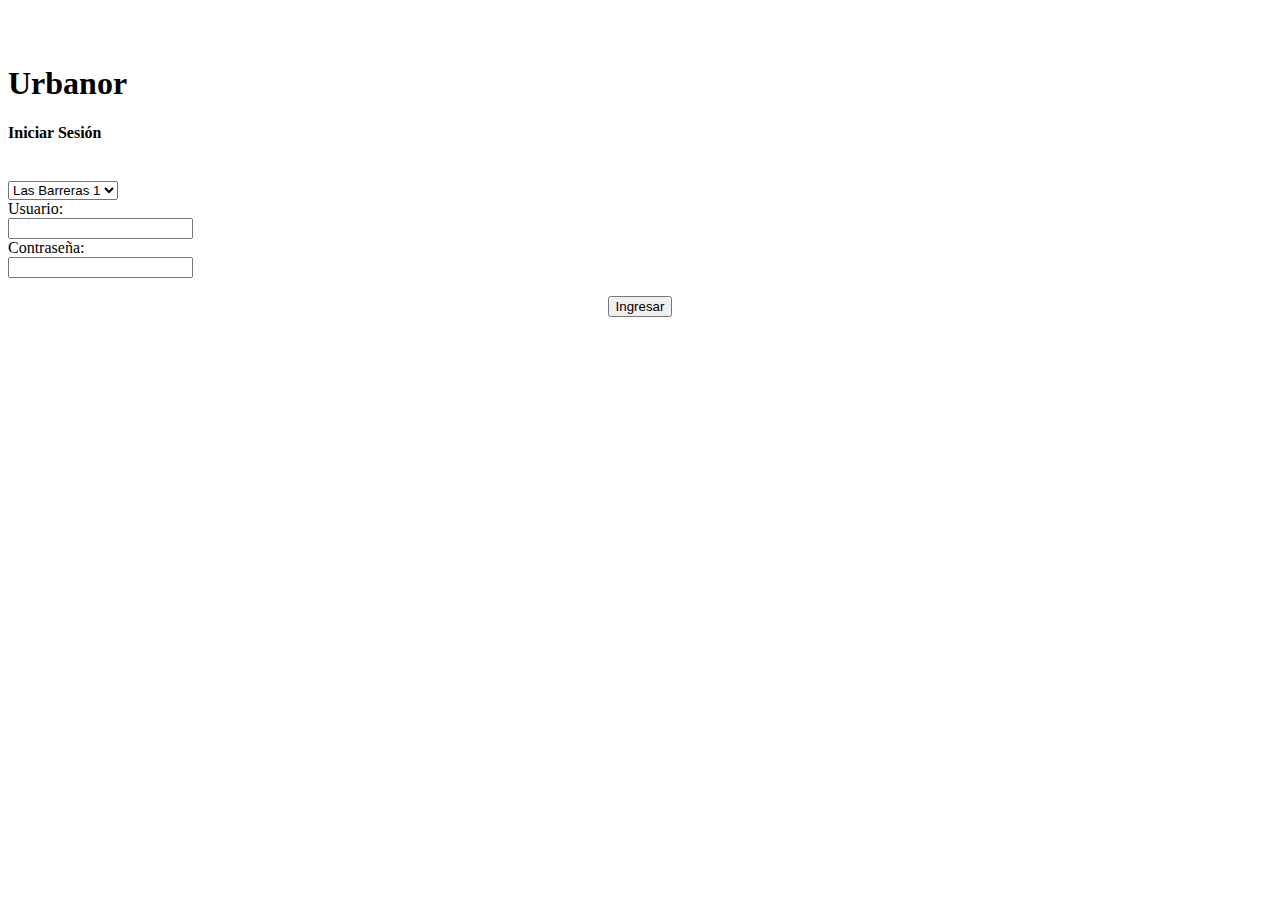
<file: public/index.html>
<!DOCTYPE html>
<html lang="en">
<head>
    <meta charset="UTF-8">
    <meta name="viewport" content="width=device-width, initial-scale=1.0">
    <title>Las Barreras</title>
</head>
<body>
    
    <script>
        window.location.href="../app/views/login"
    </script>
</body>
</html>
</file>
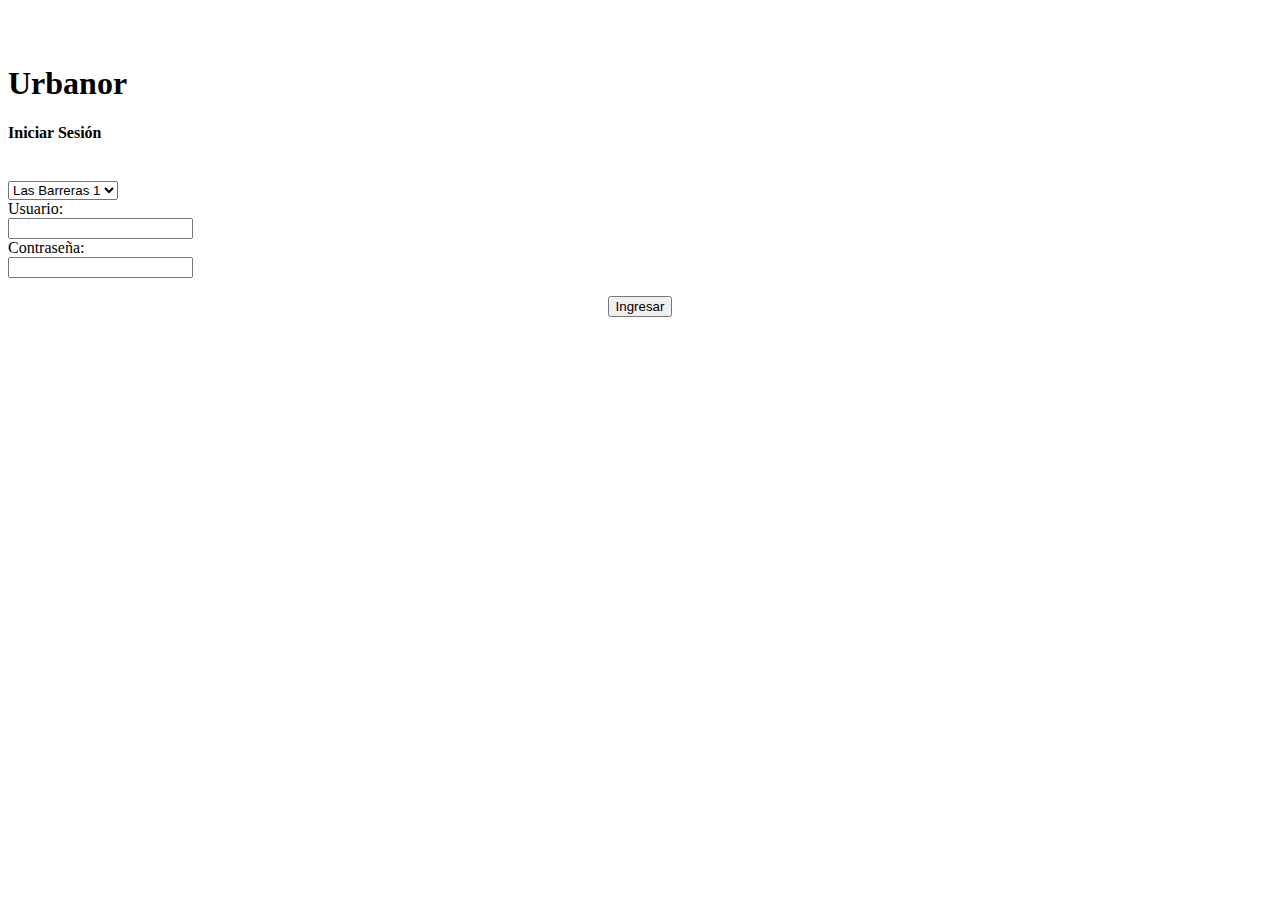
<file: app/views/login/index.html>
<!DOCTYPE html>
<html lang="es">
    <head>
        <meta charset="UTF-8">
        <meta name="viewport" content="width=device-width, initial-scale=1.0">
        <title>login</title>
        <link href="https://cdn.jsdelivr.net/npm/bootstrap@5.1.3/dist/css/bootstrap.min.css" rel="stylesheet" integrity="sha384-1BmE4kWBq78iYhFldvKuhfTAU6auU8tT94WrHftjDbrCEXSU1oBoqyl2QvZ6jIW3" crossorigin="anonymous">
        <script src="https://cdn.jsdelivr.net/npm/bootstrap@5.1.3/dist/js/bootstrap.bundle.min.js" integrity="sha384-ka7Sk0Gln4gmtz2MlQnikT1wXgYsOg+OMhuP+IlRH9sENBO0LRn5q+8nbTov4+1p" crossorigin="anonymous"></script>
        
    </head>

    <body>
        <div class="content-container" id="content-container">
            <form action="" id="formLogin">
                <div id="login" >
                    <div class="container">
                        <div id="login-row" class="row justify-content-center align-items-center">
                            <div id="login-column" class="col-md-6">
                                <div id="login-box" class="col-md-12"></div><br><br>
                                <h1 class="text-center">Urbanor</h1>
                                <h4 class="text-center">Iniciar Sesión</h4><br>
                                
                                <select class="form-select mt-3 mb-3" id="zonaSelect">
                                    <option value="las-barreras-1" selected>Las Barreras 1</option>
                                    <option value="todos-santos">Todos Santos</option>
                                    <option value="santa-ines">Santa Ines</option>
                                    <option value="las-palmeras">Las Palmeras</option>
                                    <option value="asai-norte">Asai Norte</option>
                                </select>

                                <div class="form-group">
                                    <label for="correo">Usuario:</label><br>
                                    <input type="text" name="correo" id="correo" class="form-control">
                                    <span class="text-danger" id="correoSpan"></span>
                                </div>
    
                                <div class="form-group mt-4">
                                    <label for="password">Contraseña:</label><br>
                                    <input type="password" name="password" id="password" class="form-control">
                                    <input type="hidden" name="accion" value="acceso_user">
                                    <span class="text-danger" id="passwordSpan"></span>
                                </div><br>
    
                                <div class="form-group">
                                    <center>
                                        <button type="submit" class="btn btn-success" id="btnLogin">Ingresar</button> 
                                    </center>
                                </div>
                            </div>
                        </div>
                    </div>
                </div>
            </form>

        </div>

        <script type="module" src="index.js"></script>
    </body>
</html>
</file>
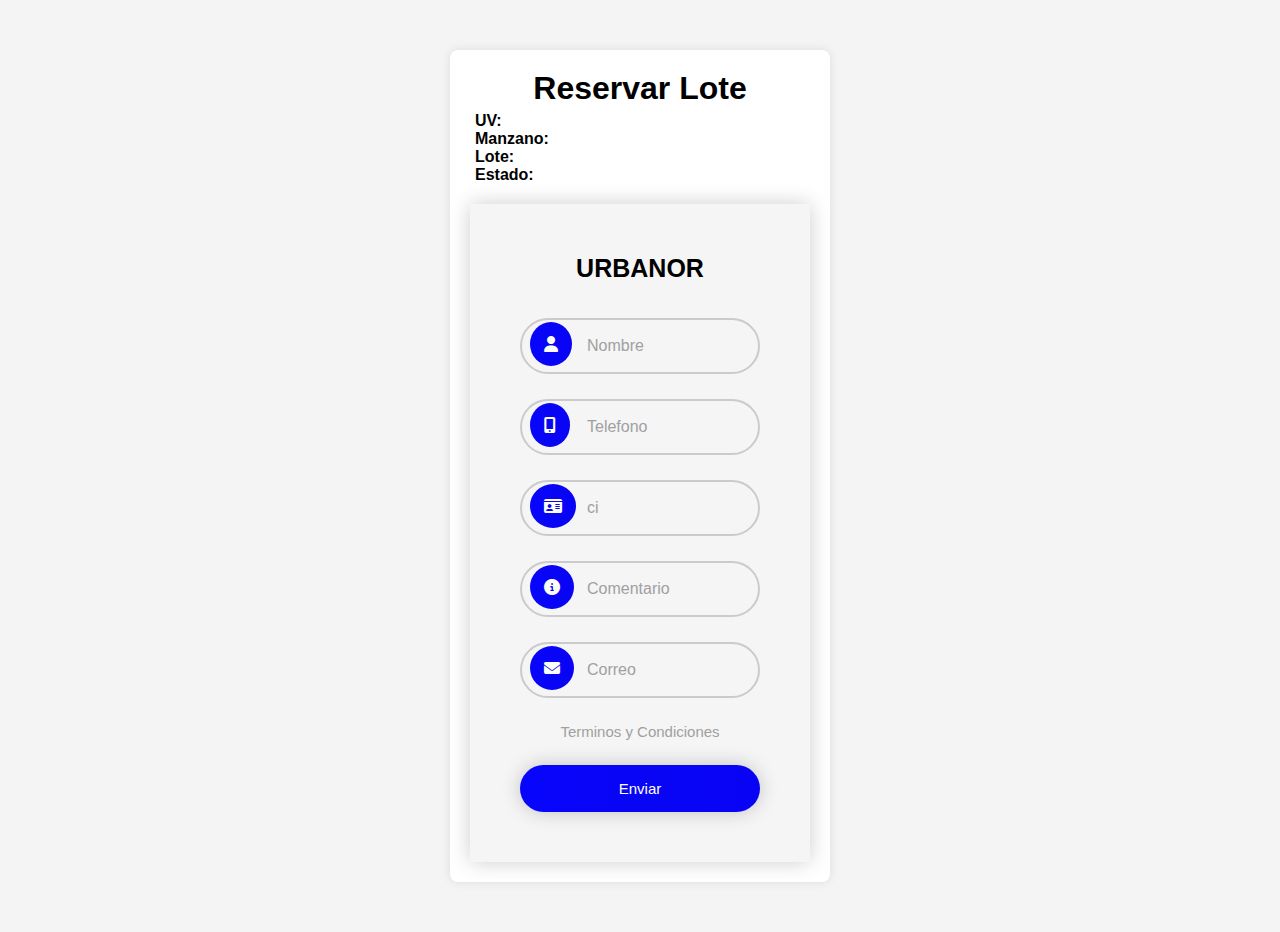
<file: app/views/reserva/crear.html>
<!DOCTYPE html>
<html lang="en">
<head>
    <meta charset="UTF-8">
    <meta name="viewport" content="width=device-width, initial-scale=1.0">
    <title>Reserva</title>
    <link rel="stylesheet" href="../../../public/assets/fontawesome/fontawesome-free-6.5.1-web/css/all.min.css">
    <link href="https://cdn.jsdelivr.net/npm/bootstrap@5.1.3/dist/css/bootstrap.min.css" rel="stylesheet" integrity="sha384-1BmE4kWBq78iYhFldvKuhfTAU6auU8tT94WrHftjDbrCEXSU1oBoqyl2QvZ6jIW3" crossorigin="anonymous">
    <script src="https://cdn.jsdelivr.net/npm/bootstrap@5.1.3/dist/js/bootstrap.bundle.min.js" integrity="sha384-ka7Sk0Gln4gmtz2MlQnikT1wXgYsOg+OMhuP+IlRH9sENBO0LRn5q+8nbTov4+1p" crossorigin="anonymous"></script>
    <link rel="stylesheet" href="../../../public/css/reserva.css">
    <style>
        body {
            font-family: Arial, sans-serif;
            margin: 0;
            padding: 0;
            background-color: #f4f4f4;
        }

        #content-container {
            max-width: 600px;
            margin: 50px auto;
            padding: 20px;
            background-color: #fff;
            border-radius: 8px;
            box-shadow: 0 0 10px rgba(0, 0, 0, 0.1);
        }

        form {
            margin-top: 20px;
        }

        h2 {
            text-align: center;
            color: #333;
        }

        /* Resto de tu estilo CSS */
    </style>
</head>
<body>
    <div class="content-container" id="content-container">
        <h1 style="text-align: center;">Reservar Lote</h1>

        <div style="margin: 5px;">
            <div> <b>UV: </b><span id="infoUV"></span> </div>
            <div> <b>Manzano: </b><span id="infoManzano"></span> </div>
            <div> <b>Lote: </b><span id="infoLote"></span> </div>
            <div> <b>Estado: </b><span id="infoEstado"></span> </div>
        </div>

        <form action="" id="formReserva">
            <h2>URBANOR</h2>
            <div class="input-group ms-4">

                <div class="input-container">
                    <span class="text-danger" id="nombreSpan"></span>
                    <input type="text"name="name" id="name" placeholder="Nombre">
                    <i class="fa-solid fa-user"></i>
                </div>
    
                <div class="input-container">
                    <span class="text-danger" id="telefonoSpan"></span>
                    <input type="tel"name="telefono" id="telefono" placeholder="Telefono">
                    <i class="fas fa-mobile-alt"></i>
                </div>
    
                <div class="input-container">
                    <span class="text-danger" id="ciSpan"></span>
                    <input type="text"name="ci" id="ci" placeholder="ci">
                    <i class="fas fa-id-card"></i>
                </div>

                <div class="input-container">
                    <input type="text"name="comentario" id="comentario" placeholder="Comentario">
                    <i class="fas fa-info-circle"></i>
                </div>
    
                <div class="input-container">
                    <input type="email"name="email" id="email" placeholder="Correo">
                    <i class="fas fa-envelope"></i>
                </div>
            </div>
            
            <div class="m-auto" id="containerButtons">
                <a href="#">Terminos y Condiciones </a>
                <button type="submit" class="btn-register" name="send" id="btnReserva">
                    Enviar
                </button>
            </div>
        </form>
        
    </div>

    <script type="module" src="crear.js"></script>
</body>
</html>
</file>
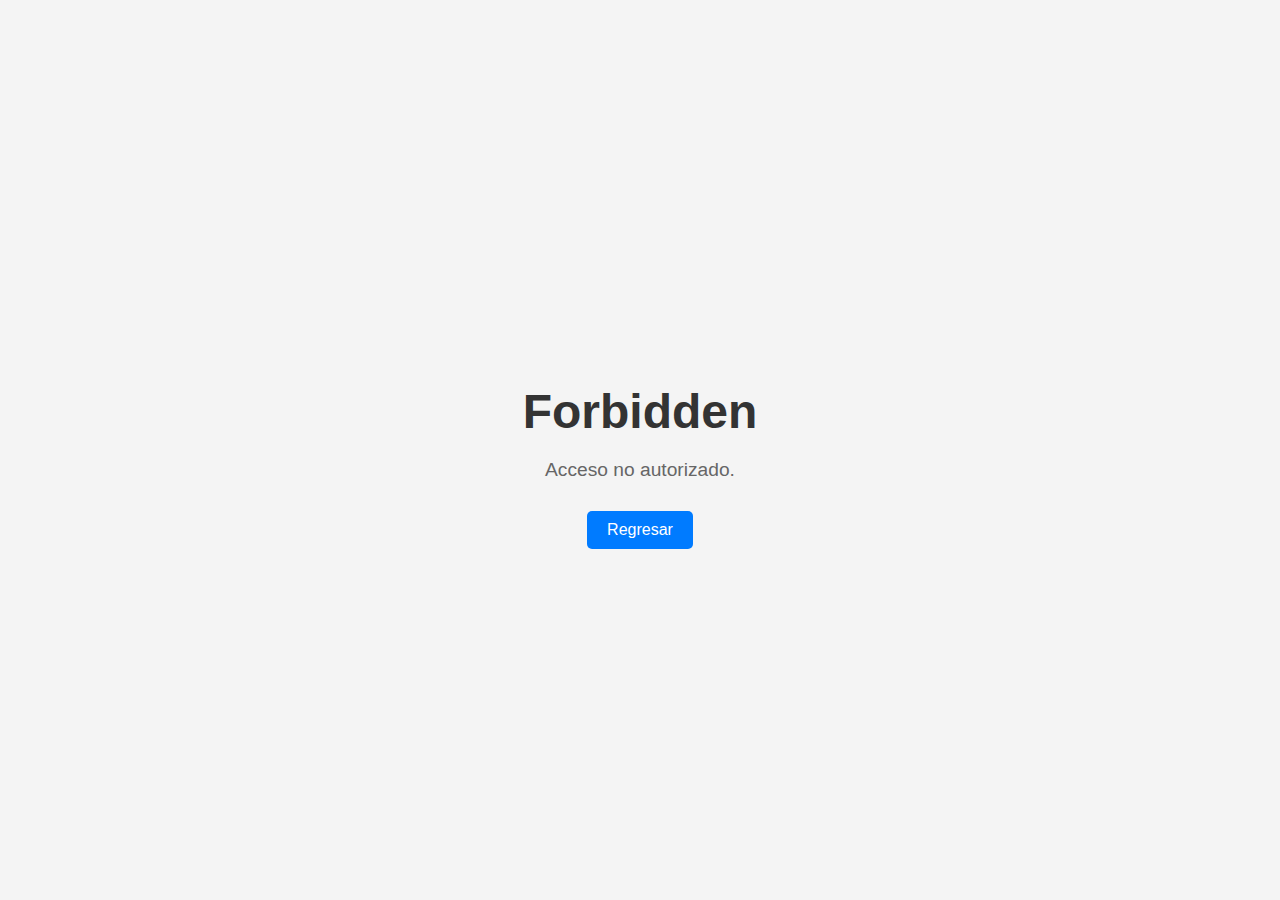
<file: app/views/shared/forbidden.html>
<!DOCTYPE html>
<html lang="en">
<head>
<meta charset="UTF-8">
<meta name="viewport" content="width=device-width, initial-scale=1.0">
<title>Forbidden</title>
<style>
    body {
        font-family: Arial, sans-serif;
        background-color: #f4f4f4;
        margin: 0;
        padding: 0;
        display: flex;
        justify-content: center;
        align-items: center;
        height: 100vh;
    }

    .container {
        text-align: center;
    }

    h1 {
        font-size: 3rem;
        color: #333;
        margin-bottom: 20px;
    }

    p {
        font-size: 1.2rem;
        color: #666;
        margin-bottom: 30px;
    }

    .button {
        display: inline-block;
        background-color: #007bff;
        color: #fff;
        padding: 10px 20px;
        border-radius: 5px;
        text-decoration: none;
        transition: background-color 0.3s ease;
    }

    .button:hover {
        background-color: #0056b3;
    }
</style>
</head>
<body>
<div class="container">
    <h1>Forbidden</h1>
    <p>Acceso no autorizado.</p>
    <a href="../home/" class="button">Regresar</a>
</div>
</body>
</html>
</file>
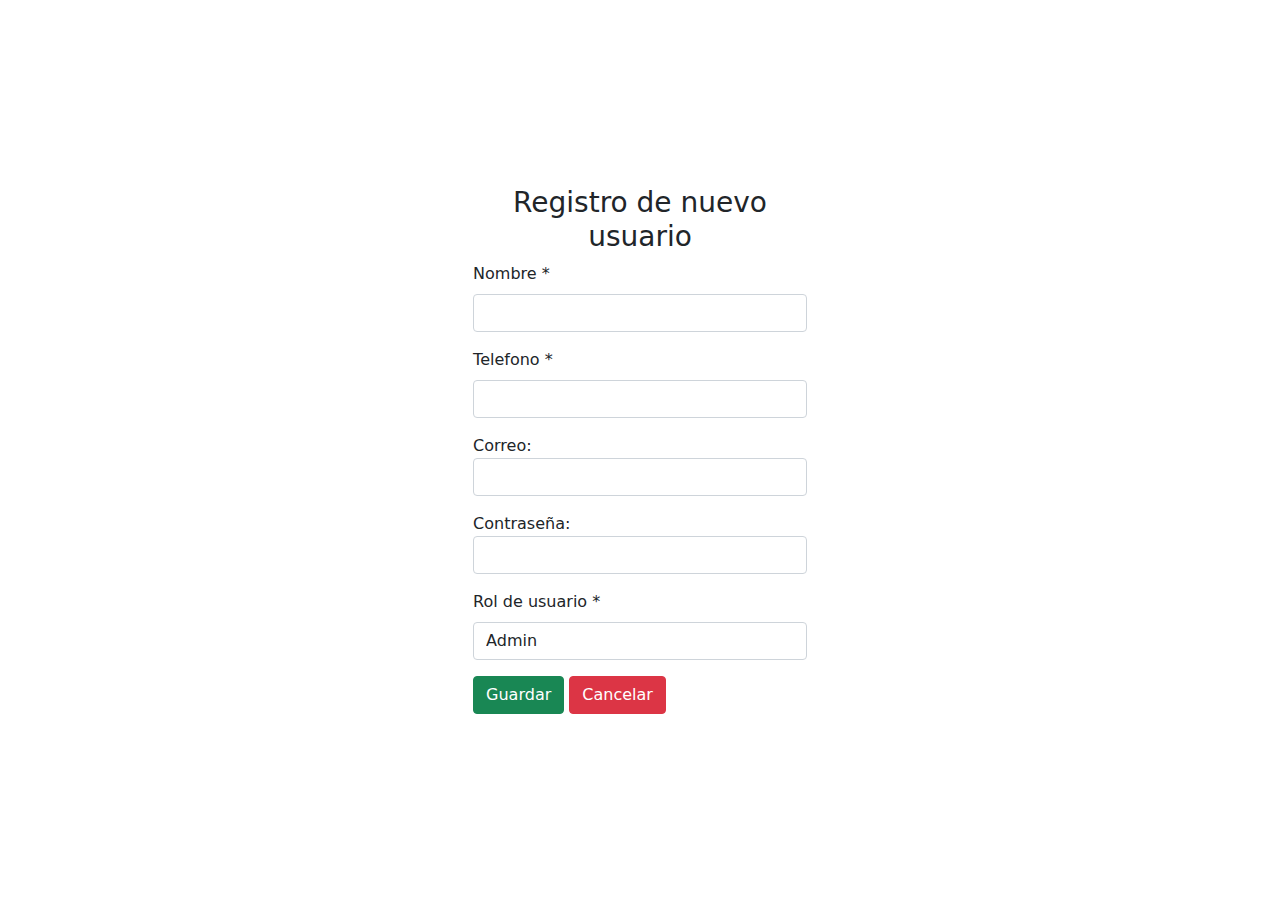
<file: app/views/user/agregar.html>
<!DOCTYPE html>
<html lang="en">
<head>
    <meta charset="UTF-8">
    <meta name="viewport" content="width=device-width, initial-scale=1.0">
    <link rel="stylesheet" href="../../../public/css/es.css">
    <link rel="stylesheet" href="../../../public/css/style.css">
    <title>Usuarios</title>
</head>
<body>
    <form id="formRegistro">
        <div class="container">
            <div id="login-row" class="row justify-content-center align-items-center">
                <div id="login-box" class="col-11">
                    <h3 class="text-center">Registro de nuevo usuario</h3>

                    <div class="form-group mb-3">
                        <label for="nombre" class="form-label">Nombre *</label>
                        <input type="text"  id="nombre" name="nombre" class="form-control">
                        <span class="text-danger" id="nombreSpan"></span>
                    </div>

                    <div class="form-group mb-3">
                        <label for="telefono" class="form-label">Telefono *</label>
                        <input type="tel"  id="telefono" name="telefono" class="form-control">
                        <span class="text-danger" id="telefonoSpan"></span>
                    </div>

                    <div class="form-group mb-3">
                        <label for="username">Correo:</label>
                        <input type="email" name="correo" id="correo" class="form-control">
                        <span class="text-danger" id="correoSpan"></span>
                    </div>

                    <div class="form-group mb-3">
                        <label for="password">Contraseña:</label><br>
                        <input type="password" name="password" id="password" class="form-control">
                        <span class="text-danger" id="passwordSpan"></span>
                    </div>

                    <div class="form-group mb-3">
                        <label for="rol" class="form-label">Rol de usuario *</label>
                        <select id="rol" name="rol" class="form-control" required>
                            <option value="1">Admin</option>
                            <option value="2">usuario</option>
                        </select>
                    </div>

                    <div class="mt-3">
                        <button type="submit" class="btn btn-success" id="btnGuardar">Guardar</button>
                        <a href="../user" class="btn btn-danger">Cancelar</a>
                    </div>

                </div>
            </div>
        </div>
    </form>

    <script>
        fetch("../../controllers/login_controller.php")
        .then( response => response.json() )
        .then( result => {
            if(result.status == 401){
                window.location.href = "../login";
            }
            else if(result.data.rol == 2){
                window.location.href = "../shared/forbidden.html";
            }
        })
        .catch( error => {
            console.error(error);
        })
    </script>
    <script src="user.js"></script>
</body>
</html>
</file>
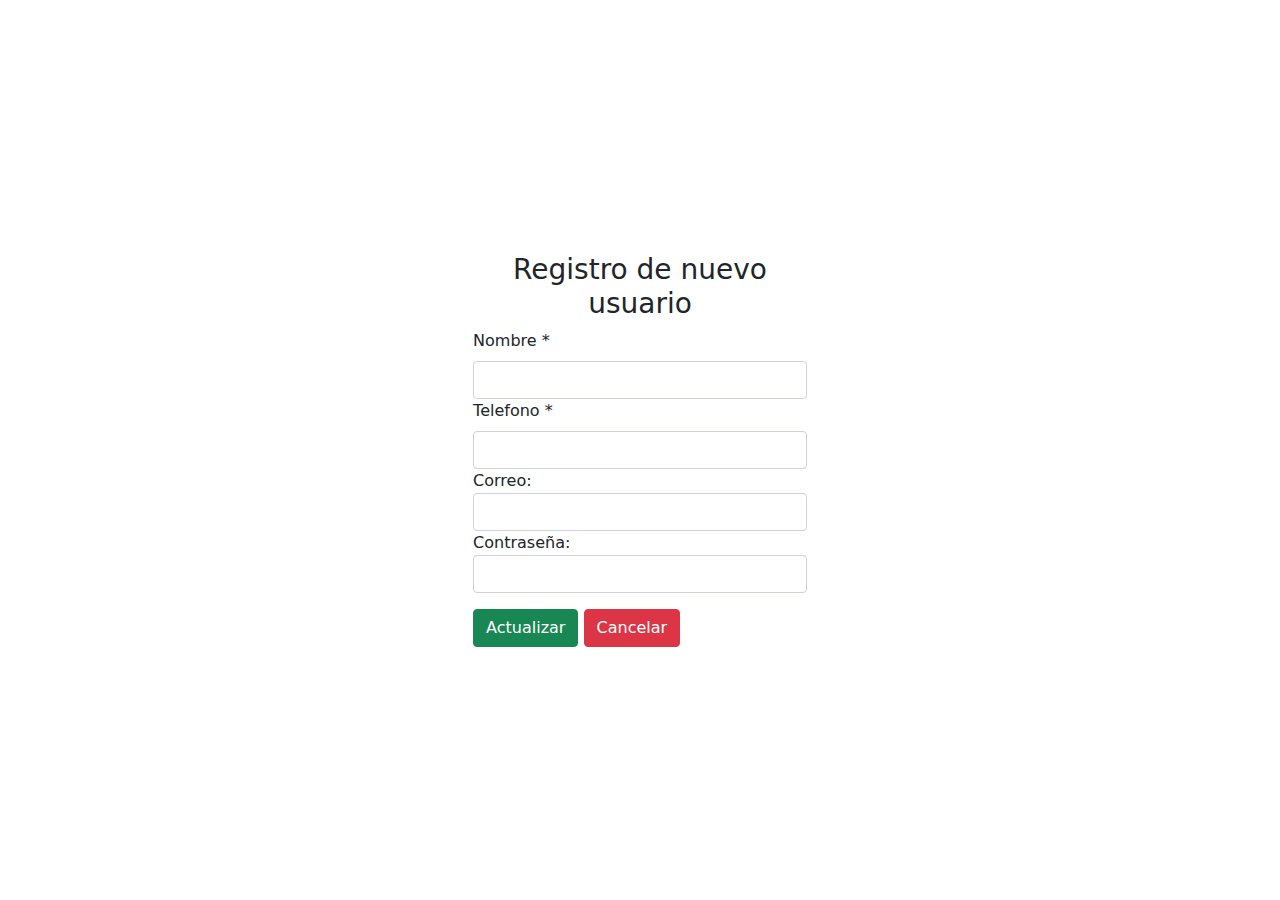
<file: app/views/user/editar.html>
<!DOCTYPE html>
<html lang="en">
<head>
    <meta charset="UTF-8">
    <meta name="viewport" content="width=device-width, initial-scale=1.0">
    <link rel="stylesheet" href="../../../public/css/es.css">
    <link rel="stylesheet" href="../../../public/css/style.css">
    <title>Usuarios</title>
</head>
<body>
    <form id="formRegistroEdit">
        <div class="container">
            <div id="login-row" class="row justify-content-center align-items-center">
                <div id="login-box" class="col-11">
                    <h3 class="text-center">Registro de nuevo usuario</h3>

                    <div class="form-group">
                        <label for="nombre" class="form-label">Nombre *</label>
                        <input type="text"  id="nombre" name="nombre" class="form-control" required>
                    </div>

                    <div class="form-group">
                        <label for="telefono" class="form-label">Telefono *</label>
                        <input type="tel"  id="telefono" name="telefono" class="form-control" required>
                    </div>

                    <div class="form-group">
                        <label for="username">Correo:</label>
                        <input type="email" name="correo" id="correo" class="form-control" placeholder="">
                    </div>

                    <div class="form-group">
                        <label for="password">Contraseña:</label><br>
                        <input type="password" name="password" id="password" class="form-control" required>
                    </div>

                    <!-- <div class="form-group">
                        <label for="rol" class="form-label">Rol de usuario *</label>
                        <select id="rol" name="rol" class="form-control" required>
                            <option value="1">Admin</option>
                            <option value="2">usuario</option>
                        </select>
                    </div> -->

                    <div class="mt-3">
                        <button type="submit" class="btn btn-success" id="btnGuardar">Actualizar</button>
                        <a href="../user" class="btn btn-danger">Cancelar</a>
                    </div>

                </div>
            </div>
        </div>
    </form>

    <script src="editar.js"></script>
</body>
</html>
</file>
<file: public/css/reserva.css>
* {
    margin: 0;
    padding: 0;
    box-sizing: border-box;
}

body {
    font-family: Arial, Arial, Helvetica, sans-serif;
    background-color: #e4e4e4;
    display: flex;
    align-items: center;
    justify-content: center;
    min-height: 100vh;
}

form {
    background-color: #f5f5f5;
    padding: 50px;
    width: 420px;
    text-align: center;
    box-shadow: 0 0 20px rgba(0, 0, 0, 0.2);
}

form h2 {
    font-size: 25px;
    color: black;
    text-transform: uppercase;
    margin-bottom: 35px;
}

.input-container {
    position: relative;
}

.input-container>i {
    padding: 14px;
    border-radius: 50%;
    background: linear-gradient(90deg,
            rgba(79, 48, 232, 0.1) 0%,
            rgba(79, 48, 156, 0.1) 50%,
            rgba(79, 30, 156, 0.1) 100%);
            background-color: blue; 
    color: #FCFEF7;
    position: absolute;
    font: size 20px;
    ;
    top: 4px;
    left: 10px;
}

.input-container>input {
    padding: 17px 15px 17px 65px;
    width: 100%;
    margin-bottom: 25px;
    border-radius: 35px;
    background-color: transparent;
    border: 2px solid #CBCBCB;
    font-size: 16px;
    outline: none;
    color: #1E1E1E;
}

::placeholder {
    color: #A0A0A0;
    font-size: 16px;

}

form a {
    display: block;
    color: #A0A0A0;
    font-size: 15px;
    text-decoration: none;
    margin-bottom: 25px;
}

.btn-register {
    width: 100%;
    background: linear-gradient(90deg,
            rgba(79, 48, 232, 0.1) 0%,
            rgba(79, 48, 156, 0.1) 50%,
            rgba(79, 30, 156, 0.1) 100%);
            background-color: blue ; 
    padding: 15px 80px;
    border: 0;
    box-shadow: 0 0 20px rgba(0, 0, 0, 0.2);
    border-radius: 25px;
    color: white;
    font-size: 15px;
    cursor: pointer;
}

.btn-return {
    text-decoration: none;
    width: 100%;
    background: linear-gradient(90deg,
            rgba(79, 48, 232, 0.1) 0%,
            rgba(79, 48, 156, 0.1) 50%,
            rgba(79, 30, 156, 0.1) 100%);
            background-color: rgb(40, 155, 69) ; 
    padding: 15px 80px;
    border: 0;
    box-shadow: 0 0 20px rgba(0, 0, 0, 0.2);
    border-radius: 25px;
    color: white;
    font-size: 15px;
    cursor: pointer;
}

.btn-register:hover {
    box-shadow: 0 0 6px gray;
}

.btn-register:active {
    transform: translateY(3px);
}

.btn-return:hover {
    box-shadow: 0 0 6px gray;
    color: #fff;
}

.btn-return:active {
    transform: translateY(3px);
}

.success{
    position:absolute;
    top: 50px;
    color:lightgreen;
    font-size:20px;
}

.error{
    position: absolute;
    top: 50px;
    color: red;
    font-size: 18px;
}

@media (min-width:991px){
    body{
        padding: 30px; 
    }
    form{
        width: 340px;
    }
}
</file>
<file: public/css/style.css>
html,
body {
    height: 100%;
    margin: 0;
  
}

body {
    display: flex;
    align-items: center;
    justify-content: center;
}

.leaflet-container {
    height: 600px;;
    /* Ajusta la altura según tus necesidades */
    width: 800px;;
    /* Ajusta el ancho según tus necesidades */
    max-width: 100%;
    max-height: 100%;

    height: auto;
}

.leaflet-container {
    background: #ffff;
    outline: 0;
    }
    .leaflet-control-attribution{
        border: none;
    }

#slider{ position: absolute; top: 10px; right: 10px; z-index: 5; }



  #location-selector { position: absolute; top: 10px; right: 10px; z-index: 5; }
  #map { position:absolute; top:0; bottom:0; width:100%; z-index: 1; }
#location-search{position: absolute; top: 10px; nav-down: 10px; z-index: 5;}


.table_legend {
    width: 50%;
    border: 1px solid;
    font-size: 14px;
    margin: 1px; 
    padding: 5px;
    background-color: white;
  }
</file>
